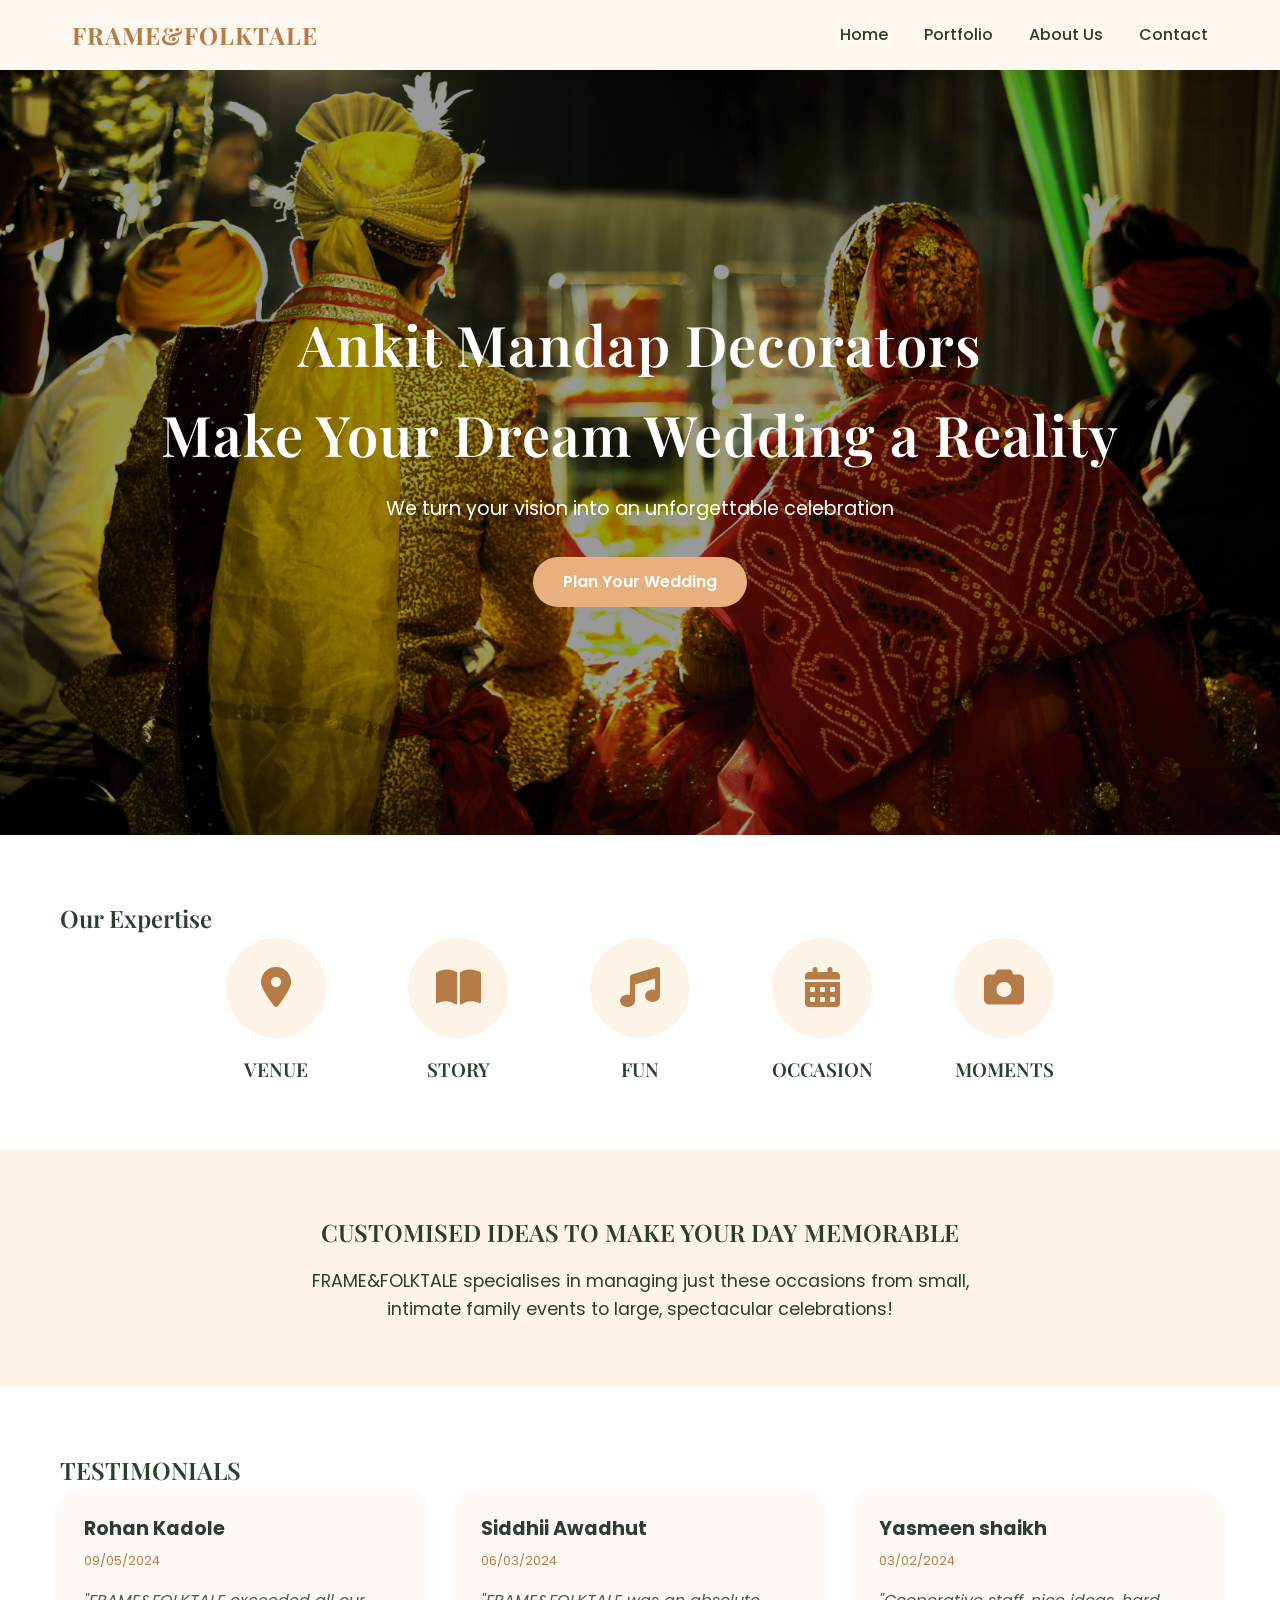
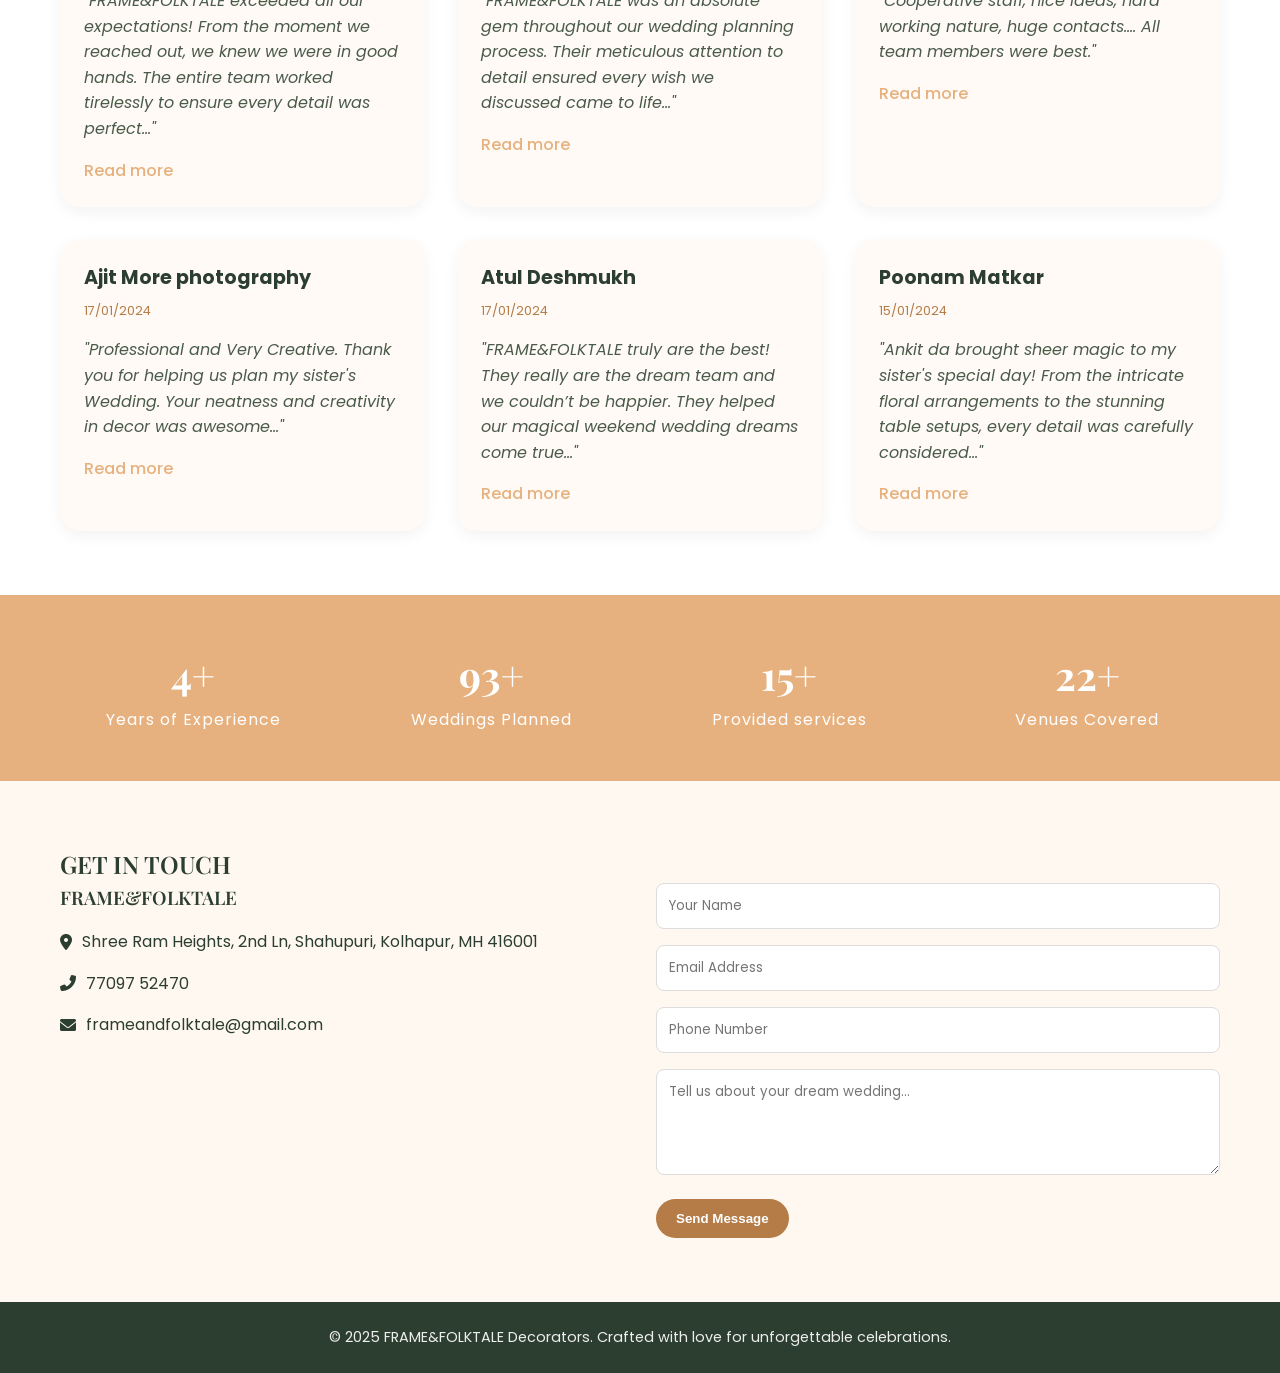
<file: index.html>
<!DOCTYPE html>
<html lang="en">
<head>
    <meta charset="UTF-8">
    <meta name="viewport" content="width=device-width, initial-scale=1.0">
    <title>FRAME&FOLKTALE | Dream Wedding Decorators</title>
    <link rel="stylesheet" href="style.css">
    <link href="https://fonts.googleapis.com/css2?family=Playfair+Display:wght@400;600;700&family=Poppins:wght@300;400;500;600&display=swap" rel="stylesheet">
    <link rel="stylesheet" href="https://cdnjs.cloudflare.com/ajax/libs/font-awesome/6.0.0-beta3/css/all.min.css">
    <link rel="icon" href="assets/favicon.ico" type="image/x-icon">
</head>
<body>
    <header>
        <nav>
            <div class="logo">FRAME&FOLKTALE</div>
            <div class="menu-icon" id="menuIcon">
                <i class="fas fa-bars"></i>
            </div>
            <div class="nav-links" id="navLinks">
                <a href="index.html">Home</a>
                <a href="portfolio.html">Portfolio</a>
                <a href="about.html">About Us</a>
                <a href="contact.html">Contact</a>
            </div>
        </nav>
    </header>

    <section class="hero">
        <div class="hero-content">
            <h1>Ankit Mandap Decorators<br>Make Your Dream Wedding a Reality</h1>
            <p>We turn your vision into an unforgettable celebration</p>
            <a href="contact.html" class="btn">Plan Your Wedding</a>
        </div>
    </section>

    <section class="services" id="services">
        <div class="container">
            <h2>Our Expertise</h2>
            <div class="service-grid">
                <div class="service-card">
                    <div class="icon"><i class="fas fa-map-marker-alt"></i></div>
                    <h3>VENUE</h3>
                </div>
                <div class="service-card">
                    <div class="icon"><i class="fas fa-book-open"></i></div>
                    <h3>STORY</h3>
                </div>
                <div class="service-card">
                    <div class="icon"><i class="fas fa-music"></i></div>
                    <h3>FUN</h3>
                </div>
                <div class="service-card">
                    <div class="icon"><i class="fas fa-calendar-alt"></i></div>
                    <h3>OCCASION</h3>
                </div>
                <div class="service-card">
                    <div class="icon"><i class="fas fa-camera"></i></div>
                    <h3>MOMENTS</h3>
                </div>
            </div>
        </div>
    </section>

    <section class="ideas">
        <div class="container">
            <h2>CUSTOMISED IDEAS TO MAKE YOUR DAY MEMORABLE</h2>
            <p>FRAME&FOLKTALE specialises in managing just these occasions from small, intimate family events to large, spectacular celebrations!</p>
        </div>
    </section>

    <section class="testimonials" id="testimonials">
        <div class="container">
            <h2>TESTIMONIALS</h2>
            <div class="testimonial-grid">
                <div class="testimonial-card">
                    <h4>Rohan Kadole</h4>
                    <span class="date">09/05/2024</span>
                    <p>"FRAME&FOLKTALE exceeded all our expectations! From the moment we reached out, we knew we were in good hands. The entire team worked tirelessly to ensure every detail was perfect..."</p>
                    <a href="#" class="read-more">Read more</a>
                </div>
                <div class="testimonial-card">
                    <h4>Siddhii Awadhut</h4>
                    <span class="date">06/03/2024</span>
                    <p>"FRAME&FOLKTALE was an absolute gem throughout our wedding planning process. Their meticulous attention to detail ensured every wish we discussed came to life..."</p>
                    <a href="#" class="read-more">Read more</a>
                </div>
                <div class="testimonial-card">
                    <h4>Yasmeen shaikh</h4>
                    <span class="date">03/02/2024</span>
                    <p>"Cooperative staff, nice ideas, hard working nature, huge contacts.... All team members were best."</p>
                    <a href="#" class="read-more">Read more</a>
                </div>
                <div class="testimonial-card">
                    <h4>Ajit More photography</h4>
                    <span class="date">17/01/2024</span>
                    <p>"Professional and Very Creative. Thank you for helping us plan my sister's Wedding. Your neatness and creativity in decor was awesome..."</p>
                    <a href="#" class="read-more">Read more</a>
                </div>
                <div class="testimonial-card">
                    <h4>Atul Deshmukh</h4>
                    <span class="date">17/01/2024</span>
                    <p>"FRAME&FOLKTALE truly are the best! They really are the dream team and we couldn’t be happier. They helped our magical weekend wedding dreams come true..."</p>
                    <a href="#" class="read-more">Read more</a>
                </div>
                <div class="testimonial-card">
                    <h4>Poonam Matkar</h4>
                    <span class="date">15/01/2024</span>
                    <p>"Ankit da brought sheer magic to my sister's special day! From the intricate floral arrangements to the stunning table setups, every detail was carefully considered..."</p>
                    <a href="#" class="read-more">Read more</a>
                </div>
            </div>
        </div>
    </section>

    <section class="stats">
        <div class="container">
            <div class="stats-grid">
                <div class="stat-item">
                    <div class="stat-number" id="yearsExp">10+</div>
                    <div class="stat-label">Years of Experience</div>
                </div>
                <div class="stat-item">
                    <div class="stat-number" id="weddingsPlanned">250+</div>
                    <div class="stat-label">Weddings Planned</div>
                </div>
                <div class="stat-item">
                    <div class="stat-number" id="servicesProvided">30+</div>
                    <div class="stat-label">Provided services</div>
                </div>
                <div class="stat-item">
                    <div class="stat-number" id="venuesCovered">50+</div>
                    <div class="stat-label">Venues Covered</div>
                </div>
            </div>
        </div>
    </section>

    <section class="contact" id="contact">
        <div class="container">
            <h2>GET IN TOUCH</h2>
            <div class="contact-grid">
                <div class="contact-info">
                    <h3>FRAME&FOLKTALE</h3>
                    <p><i class="fas fa-map-marker-alt"></i> Shree Ram Heights, 2nd Ln, Shahupuri, Kolhapur, MH 416001</p>
                    <p><i class="fas fa-phone-alt"></i> 77097 52470</p>
                    <p><i class="fas fa-envelope"></i> frameandfolktale@gmail.com</p>
                </div>
                <div class="contact-form">
                    <form id="contactForm" action="https://formspree.io/f/YOUR_FORM_ID" method="POST">
                        <input type="text" name="name" placeholder="Your Name" required>
                        <input type="email" name="email" placeholder="Email Address" required>
                        <input type="tel" name="phone" placeholder="Phone Number">
                        <textarea name="message" rows="4" placeholder="Tell us about your dream wedding..."></textarea>
                        <button type="submit" class="btn">Send Message</button>
                    </form>
                </div>
            </div>
        </div>
    </section>

    <footer>
        <p>&copy; 2025 FRAME&FOLKTALE Decorators. Crafted with love for unforgettable celebrations.</p>
    </footer>

    <script src="script.js"></script>
</body>
</html>
</file>
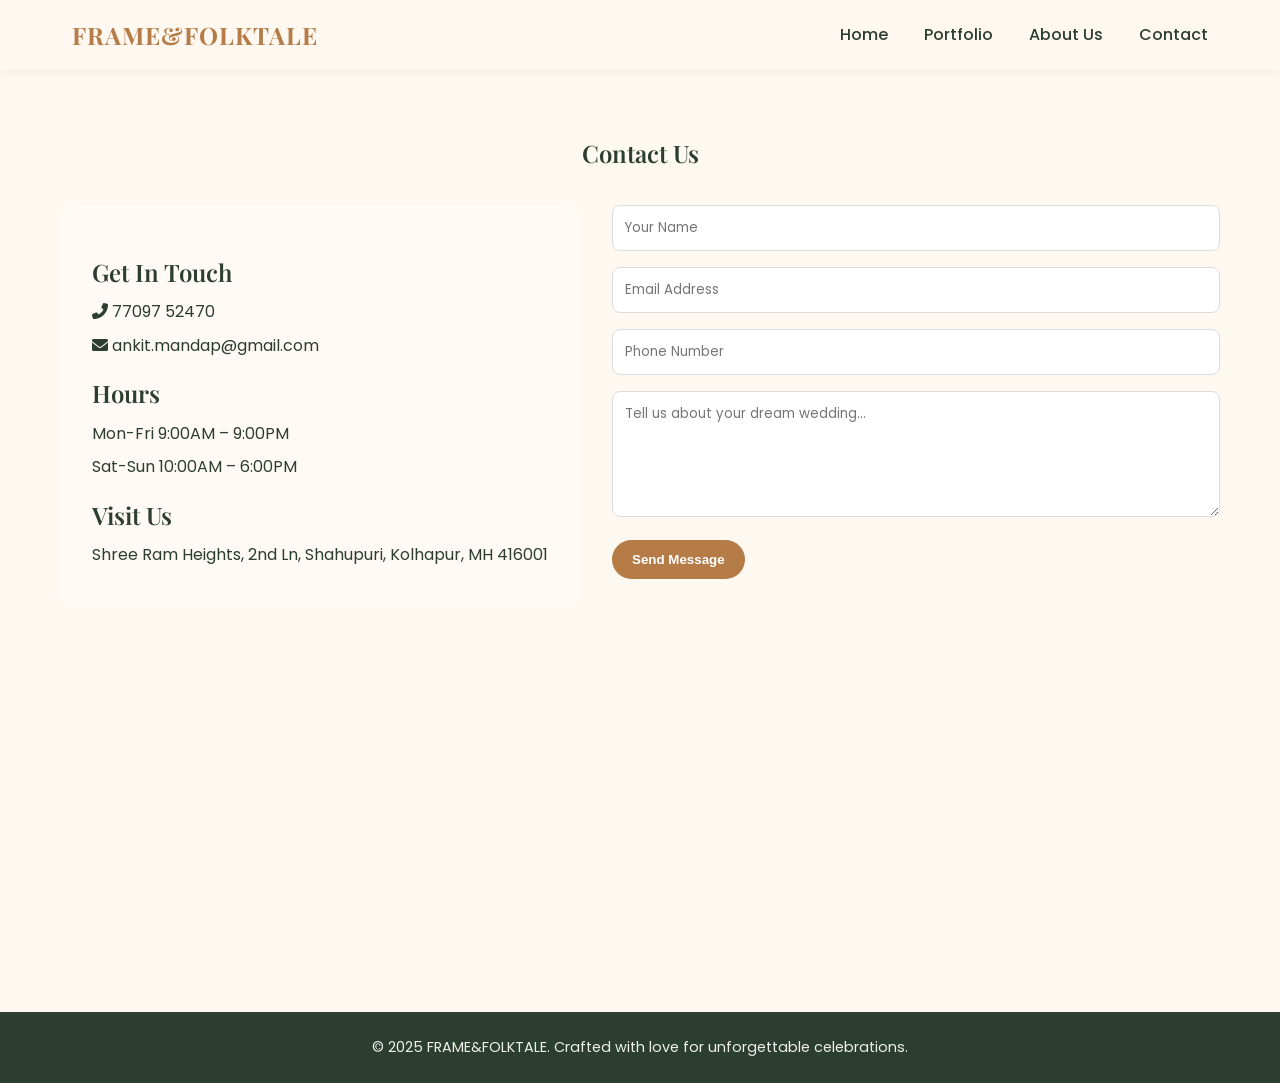
<file: contact.html>
<!DOCTYPE html>
<html lang="en">
<head>
    <meta charset="UTF-8">
    <meta name="viewport" content="width=device-width, initial-scale=1.0">
    <title>Contact Us | FRAME&FOLKTALE</title>
    <link rel="stylesheet" href="style.css">
    <link href="https://fonts.googleapis.com/css2?family=Playfair+Display:wght@400;600;700&family=Poppins:wght@300;400;500;600&display=swap" rel="stylesheet">
    <link rel="stylesheet" href="https://cdnjs.cloudflare.com/ajax/libs/font-awesome/6.0.0-beta3/css/all.min.css">
    <link rel="icon" href="assets/favicon.ico">
</head>
<body>
    <header>
        <nav>
            <div class="logo">FRAME&FOLKTALE</div>
            <div class="menu-icon" id="menuIcon">
                <i class="fas fa-bars"></i>
            </div>
            <div class="nav-links" id="navLinks">
                <a href="index.html">Home</a>
                <a href="portfolio.html">Portfolio</a>
                <a href="about.html">About Us</a>
                <a href="contact.html">Contact</a>
            </div>
        </nav>
    </header>

    <section class="contact-page">
        <div class="container">
            <h1>Contact Us</h1>
            <div class="contact-grid">
                <div class="contact-details">
                    <h2>Get In Touch</h2>
                    <p><i class="fas fa-phone-alt"></i> 77097 52470</p>
                    <p><i class="fas fa-envelope"></i> ankit.mandap@gmail.com</p>
                    <h2>Hours</h2>
                    <p>Mon-Fri 9:00AM – 9:00PM</p>
                    <p>Sat-Sun 10:00AM – 6:00PM</p>
                    <h2>Visit Us</h2>
                    <address>Shree Ram Heights, 2nd Ln, Shahupuri, Kolhapur, MH 416001</address>
                </div>
                <div class="contact-form">
                    <form action="https://formspree.io/f/mdawqjqw" method="POST">
                        <input type="text" name="name" placeholder="Your Name" required>
                        <input type="email" name="email" placeholder="Email Address" required>
                        <input type="tel" name="phone" placeholder="Phone Number">
                        <textarea name="message" rows="5" placeholder="Tell us about your dream wedding..."></textarea>
                        <button type="submit" class="btn">Send Message</button>
                    </form>
                </div>
            </div>
            <div class="map">
                <iframe src="https://www.google.com/maps?q=16.2613752,73.7054385&z=17&output=embed" 
                     width="100%" 
    height="300" 
    style="border:0;" 
    allowfullscreen="" 
    loading="lazy"></iframe>
            </div>
        </div>
    </section>

    <footer>
        <p>&copy; 2025 FRAME&FOLKTALE. Crafted with love for unforgettable celebrations.</p>
    </footer>

    <script src="script.js"></script>
</body>
</html>
</file>
<file: style.css>
/* style.css - Full version with uniform gallery boxes */
* {
    margin: 0;
    padding: 0;
    box-sizing: border-box;
}

body {
    font-family: 'Poppins', sans-serif;
    line-height: 1.6;
    color: #2c3e2f;
    background-color: #fef9f0;
    overflow-x: hidden;
}

h1, h2, h3 {
    font-family: 'Playfair Display', serif;
    font-weight: 600;
}

.container {
    max-width: 1200px;
    margin: 0 auto;
    padding: 0 20px;
}

/* ===== Header & Navigation ===== */
header {
    background: #fff8f0;
    box-shadow: 0 2px 10px rgba(0,0,0,0.05);
    position: sticky;
    top: 0;
    z-index: 100;
}
nav {
    display: flex;
    justify-content: space-between;
    align-items: center;
    padding: 1rem 2rem;
    max-width: 1200px;
    margin: 0 auto;
}
.logo {
    font-size: 1.5rem;
    font-weight: bold;
    font-family: 'Playfair Display', serif;
    color: #b57c48;
    letter-spacing: 1px;
}
.nav-links a {
    margin-left: 2rem;
    text-decoration: none;
    color: #2c3e2f;
    font-weight: 500;
    transition: color 0.3s ease;
}
.nav-links a:hover {
    color: #e6b17e;
}
.menu-icon {
    display: none;
    font-size: 1.8rem;
    cursor: pointer;
}

/* ===== Hero Section ===== */
.hero {
    background: linear-gradient(rgba(0,0,0,0.4), rgba(0,0,0,0.4)), url('assets/images/hero-bg.jpg') center/cover no-repeat;
    height: 85vh;
    display: flex;
    align-items: center;
    text-align: center;
    color: white;
}
.hero-content {
    width: 100%;
    animation: fadeInUp 1s ease-out;
}
.hero h1 {
    font-size: 3.5rem;
    margin-bottom: 1rem;
    letter-spacing: 1px;
}
.hero p {
    font-size: 1.2rem;
    margin-bottom: 2rem;
}
.btn {
    display: inline-block;
    background: #e6b17e;
    color: white;
    padding: 12px 30px;
    border-radius: 40px;
    text-decoration: none;
    font-weight: 600;
    transition: all 0.3s ease;
    border: none;
    cursor: pointer;
}
.btn:hover {
    background: #c97e3a;
    transform: translateY(-3px);
    box-shadow: 0 5px 15px rgba(0,0,0,0.2);
}

/* ===== Services Section ===== */
.services {
    padding: 4rem 0;
    background: #fff;
}
.service-grid {
    display: flex;
    flex-wrap: wrap;
    justify-content: center;
    gap: 2rem;
}
.service-card {
    text-align: center;
    flex: 1 1 150px;
    max-width: 150px;
    transition: transform 0.3s ease;
}
.service-card:hover {
    transform: translateY(-5px);
}
.service-card .icon {
    background: #fdf3e6;
    width: 100px;
    height: 100px;
    line-height: 100px;
    border-radius: 50%;
    margin: 0 auto 1rem;
    font-size: 2.5rem;
    color: #b57c48;
    transition: all 0.3s ease;
}
.service-card:hover .icon {
    background: #e6b17e;
    color: white;
    transform: scale(1.05);
}
.service-card h3 {
    font-size: 1.2rem;
    font-weight: 600;
}

/* ===== Ideas Section ===== */
.ideas {
    background: #fdf3e6;
    padding: 4rem 0;
    text-align: center;
}
.ideas h2 {
    margin-bottom: 1rem;
}
.ideas p {
    max-width: 700px;
    margin: 0 auto;
    font-size: 1.1rem;
}

/* ===== Testimonials ===== */
.testimonials {
    padding: 4rem 0;
    background: #fff;
}
.testimonial-grid {
    display: grid;
    grid-template-columns: repeat(auto-fit, minmax(320px, 1fr));
    gap: 2rem;
}
.testimonial-card {
    background: #fffaf5;
    padding: 1.5rem;
    border-radius: 20px;
    box-shadow: 0 5px 15px rgba(0,0,0,0.05);
    transition: all 0.3s ease;
}
.testimonial-card:hover {
    transform: translateY(-5px);
    box-shadow: 0 10px 25px rgba(0,0,0,0.1);
}
.testimonial-card h4 {
    font-size: 1.2rem;
    margin-bottom: 0.2rem;
}
.testimonial-card .date {
    color: #b57c48;
    font-size: 0.8rem;
    margin-bottom: 1rem;
    display: inline-block;
}
.testimonial-card p {
    font-style: italic;
    margin-bottom: 1rem;
    color: #4a5b4a;
}
.read-more {
    color: #e6b17e;
    text-decoration: none;
    font-weight: 500;
    cursor: pointer;
    transition: color 0.3s;
}
.read-more:hover {
    color: #b57c48;
}

/* ===== Stats Section ===== */
.stats {
    background: #e6b17e;
    color: white;
    padding: 3rem 0;
    text-align: center;
}
.stats-grid {
    display: flex;
    flex-wrap: wrap;
    justify-content: space-around;
    gap: 2rem;
}
.stat-item {
    flex: 1;
    min-width: 150px;
}
.stat-number {
    font-size: 2.5rem;
    font-weight: 700;
    font-family: 'Playfair Display', serif;
}
.stat-label {
    font-size: 1rem;
    letter-spacing: 1px;
}

/* ===== Contact Section (homepage) ===== */
.contact {
    padding: 4rem 0;
    background: #fff8f0;
}
.contact-grid {
    display: flex;
    flex-wrap: wrap;
    gap: 2rem;
    justify-content: space-between;
}
.contact-info {
    flex: 1;
    min-width: 250px;
}
.contact-info p {
    margin: 1rem 0;
    display: flex;
    align-items: center;
    gap: 10px;
}
.contact-form {
    flex: 1;
    min-width: 250px;
}
.contact-form input, .contact-form textarea {
    width: 100%;
    padding: 12px;
    margin-bottom: 1rem;
    border: 1px solid #ddd;
    border-radius: 8px;
    font-family: inherit;
    transition: border-color 0.3s;
}
.contact-form input:focus, .contact-form textarea:focus {
    outline: none;
    border-color: #e6b17e;
}
.contact-form button {
    background: #b57c48;
    color: white;
    border: none;
    padding: 12px 20px;
    border-radius: 40px;
    cursor: pointer;
    font-weight: 600;
    transition: background 0.3s;
}
.contact-form button:hover {
    background: #c97e3a;
}

/* ===== Footer ===== */
footer {
    background: #2c3e2f;
    color: #eee;
    text-align: center;
    padding: 1.5rem;
    font-size: 0.9rem;
}

/* ===== About Page Specific Styles ===== */
.page-hero {
    background: linear-gradient(rgba(0,0,0,0.5), rgba(0,0,0,0.5)), url('assets/images/about-hero.jpg') center/cover no-repeat;
    height: 40vh;
    display: flex;
    align-items: center;
    justify-content: center;
    text-align: center;
    color: white;
}
.page-hero h1 {
    font-size: 3rem;
}
.about-intro, .why-choose, .offerings, .policies, .other-info {
    padding: 3rem 0;
    border-bottom: 1px solid #eee;
}
.about-intro h2, .why-choose h2, .offerings h2, .policies h2, .other-info h2 {
    margin-bottom: 1.5rem;
}
.offerings-grid {
    display: flex;
    flex-wrap: wrap;
    gap: 1rem;
    justify-content: center;
}
.offerings-grid span {
    background: #fdf3e6;
    padding: 0.5rem 1rem;
    border-radius: 30px;
    font-weight: 500;
}
.policies ul {
    list-style: none;
}
.policies li {
    margin-bottom: 0.5rem;
    position: relative;
    padding-left: 1.5rem;
}
.policies li::before {
    content: "•";
    color: #e6b17e;
    font-weight: bold;
    position: absolute;
    left: 0;
}

/* ===== Portfolio Page Styles (UNIFORM ASPECT RATIO) ===== */
.portfolio-section {
    padding: 4rem 0;
}
.tab-buttons {
    text-align: center;
    margin-bottom: 2rem;
}
.tab-btn {
    background: none;
    border: none;
    font-size: 1.2rem;
    margin: 0 1rem;
    padding: 0.5rem 1rem;
    cursor: pointer;
    border-bottom: 2px solid transparent;
    transition: all 0.3s;
}
.tab-btn.active {
    border-bottom-color: #e6b17e;
    color: #e6b17e;
}
.tab-content {
    display: none;
    animation: fadeIn 0.5s ease;
}
.tab-content.active {
    display: block;
}

/* Uniform boxes - all images same aspect ratio (4:3) */
.photo-gallery {
    display: grid;
    grid-template-columns: repeat(auto-fill, minmax(280px, 1fr));
    gap: 1.5rem;
}
.photo-gallery a {
    display: block;
    aspect-ratio: 4 / 3;
    overflow: hidden;
    border-radius: 12px;
    box-shadow: 0 5px 15px rgba(0,0,0,0.1);
    transition: transform 0.3s ease, box-shadow 0.3s;
    background: #f5f0e8;
}
.photo-gallery a:hover {
    transform: translateY(-5px);
    box-shadow: 0 15px 30px rgba(0,0,0,0.15);
}
.photo-gallery img {
    width: 100%;
    height: 100%;
    object-fit: cover;
    display: block;
    transition: transform 0.4s;
}
.photo-gallery a:hover img {
    transform: scale(1.02);
}

/* Video grid */
.video-grid {
    display: grid;
    grid-template-columns: repeat(auto-fill, minmax(320px, 1fr));
    gap: 1.5rem;
}
video {
    width: 100%;
    border-radius: 12px;
    box-shadow: 0 5px 15px rgba(0,0,0,0.1);
    outline: none;
}

/* ===== Contact Page Specific ===== */
.contact-page {
    padding: 4rem 0;
}
.contact-page h1 {
    text-align: center;
    margin-bottom: 2rem;
}
.contact-details {
    background: #fffaf5;
    padding: 2rem;
    border-radius: 20px;
}
.contact-details h2 {
    margin-top: 1rem;
    margin-bottom: 0.5rem;
}
.contact-details p, .contact-details address {
    margin-bottom: 0.5rem;
    font-style: normal;
}
.map {
    margin-top: 2rem;
    border-radius: 10px;
    overflow: hidden;
}

/* ===== Animations ===== */
@keyframes fadeInUp {
    from {
        opacity: 0;
        transform: translateY(30px);
    }
    to {
        opacity: 1;
        transform: translateY(0);
    }
}
@keyframes fadeIn {
    from { opacity: 0; }
    to { opacity: 1; }
}

/* ===== Responsive Design ===== */
@media (max-width: 768px) {
    nav {
        flex-wrap: wrap;
    }
    .nav-links {
        display: none;
        width: 100%;
        flex-direction: column;
        text-align: center;
        padding: 1rem 0;
    }
    .nav-links.active {
        display: flex;
    }
    .nav-links a {
        margin: 0.5rem 0;
    }
    .menu-icon {
        display: block;
    }
    .hero h1 {
        font-size: 2.2rem;
    }
    h2 {
        font-size: 1.8rem;
    }
    .service-card {
        flex: 1 1 100px;
    }
    .testimonial-grid {
        grid-template-columns: 1fr;
    }
    .contact-grid {
        flex-direction: column;
    }
    .page-hero h1 {
        font-size: 2rem;
    }
    .offerings-grid {
        gap: 0.8rem;
    }
    .photo-gallery {
        grid-template-columns: repeat(auto-fill, minmax(250px, 1fr));
        gap: 1rem;
    }
}
</file>
